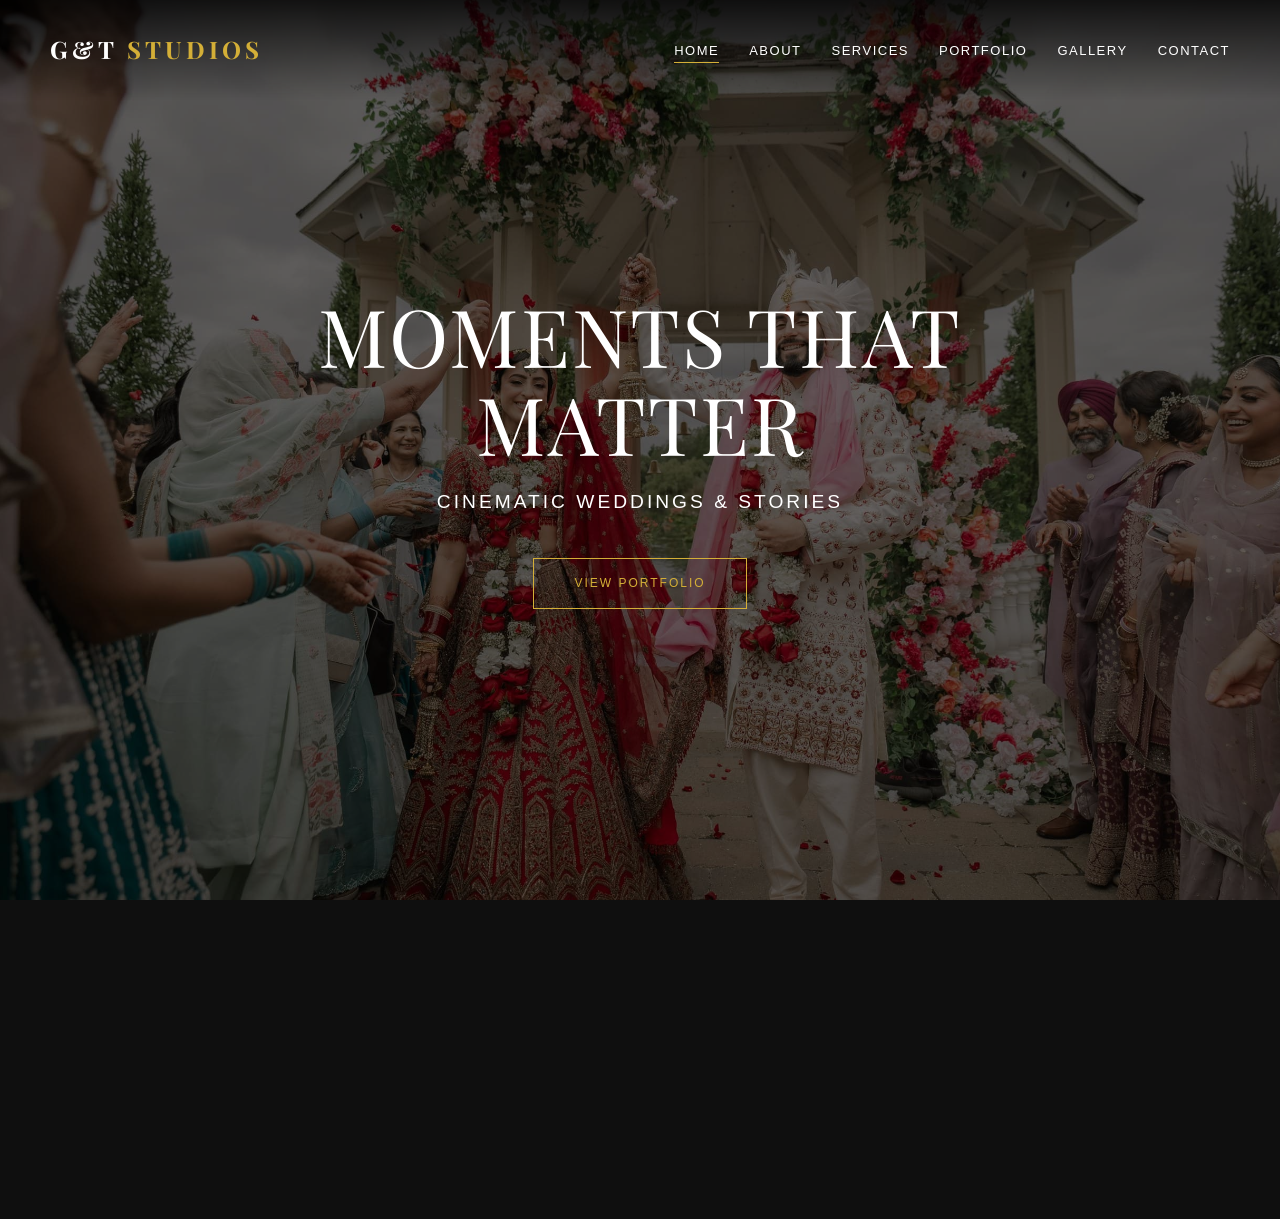
<file: index.html>
<!DOCTYPE html>
<html lang="en">

<head>
    <meta charset="UTF-8">

    <!-- ✅ Google Verification -->
    <meta name="google-site-verification" content="XQjV4xEQ1qE3_ieY7i7ayrAzqEaY6iUbk69xilahhOU" />

    <!-- ✅ SEO -->
    <meta name="description" content="Professional wedding photography by G&T Studios. Capturing timeless memories.">
    <meta name="keywords" content="wedding photography, pre wedding shoot, photography studio, G&T Studios">
    <meta name="author" content="G&T Studios">

    <meta name="viewport" content="width=device-width, initial-scale=1.0">

    <!-- ✅ Favicon (rename file without &) -->
    <link rel="icon" href="images/logoG&T.png">

    <title>Wedding Photography | G&T Studios</title>

    <link rel="stylesheet" href="css/style.css">
</head>

<body>

    <!-- HEADER -->
    <header>
        <div class="logo">
            <a href="index.html">G&T <span>STUDIOS</span></a>
        </div>

        <button class="mobile-menu-btn" id="mobile-menu-btn">☰</button>

        <nav>
            <ul id="nav-ul">
                <li><a href="index.html" class="active">Home</a></li>
                <li><a href="about.html">About</a></li>
                <li><a href="services.html">Services</a></li>
                <li><a href="portfolio.html">Portfolio</a></li>
                <li><a href="gallery.html">Gallery</a></li>
                <li><a href="contact.html">Contact</a></li>
            </ul>
        </nav>
    </header>

    <!-- HERO SLIDER -->
    <div class="snap-container">

        <section class="snap-section">
            <div class="bg-image" style="background-image: url('images/sample1.jpg');"></div>
            <div class="overlay"></div>
            <div class="hero-content">
                <h1>Moments That<br>Matter</h1>
                <p>CINEMATIC WEDDINGS & STORIES</p>
                <a href="portfolio.html" class="btn">View Portfolio</a>
            </div>
        </section>

        <section class="snap-section">
            <div class="bg-image" style="background-image: url('images/sample3.avif');"></div>
            <div class="overlay"></div>
            <div class="hero-content fade-in-section">
                <h1>The Art of<br>Storytelling</h1>
                <p>CAPTURING LOVE & LIFE</p>
                <a href="about.html" class="btn">Discover More</a>
            </div>
        </section>

        <section class="snap-section">
            <div class="bg-image" style="background-image: url('images/sample2.webp');"></div>
            <div class="overlay"></div>
            <div class="hero-content fade-in-section">
                <h1>Timeless<br>Elegance</h1>
                <p>PRE-WEDDING & BRANDED CONTENT</p>
                <a href="services.html" class="btn">Our Services</a>
            </div>
        </section>

    </div>

    <!-- FOOTER -->
    <footer class="footer">
        <div class="footer-container">

            <div class="footer-col">
                <h2>G&T STUDIOS</h2>
                <p>Capturing timeless moments with cinematic storytelling. Weddings, pre-weddings & creative visuals.</p>
            </div>

            <div class="footer-col">
                <h3>Quick Links</h3>
                <a href="index.html">Home</a>
                <a href="about.html">About</a>
                <a href="services.html">Services</a>
                <a href="portfolio.html">Portfolio</a>
            </div>

            <div class="footer-col">
                <h3>Contact</h3>
                <p>📞 +91 9356404645</p>
                <p>📧 vavistudios@gmail.com</p>
                <p>📍 Maharashtra, India</p>
            </div>

        </div>

        <div class="footer-bottom">
            <p>© 2026 G&T Studios | All Rights Reserved</p>
        </div>
    </footer>

    <script src="js/script.js"></script>

</body>
</html>
</file>
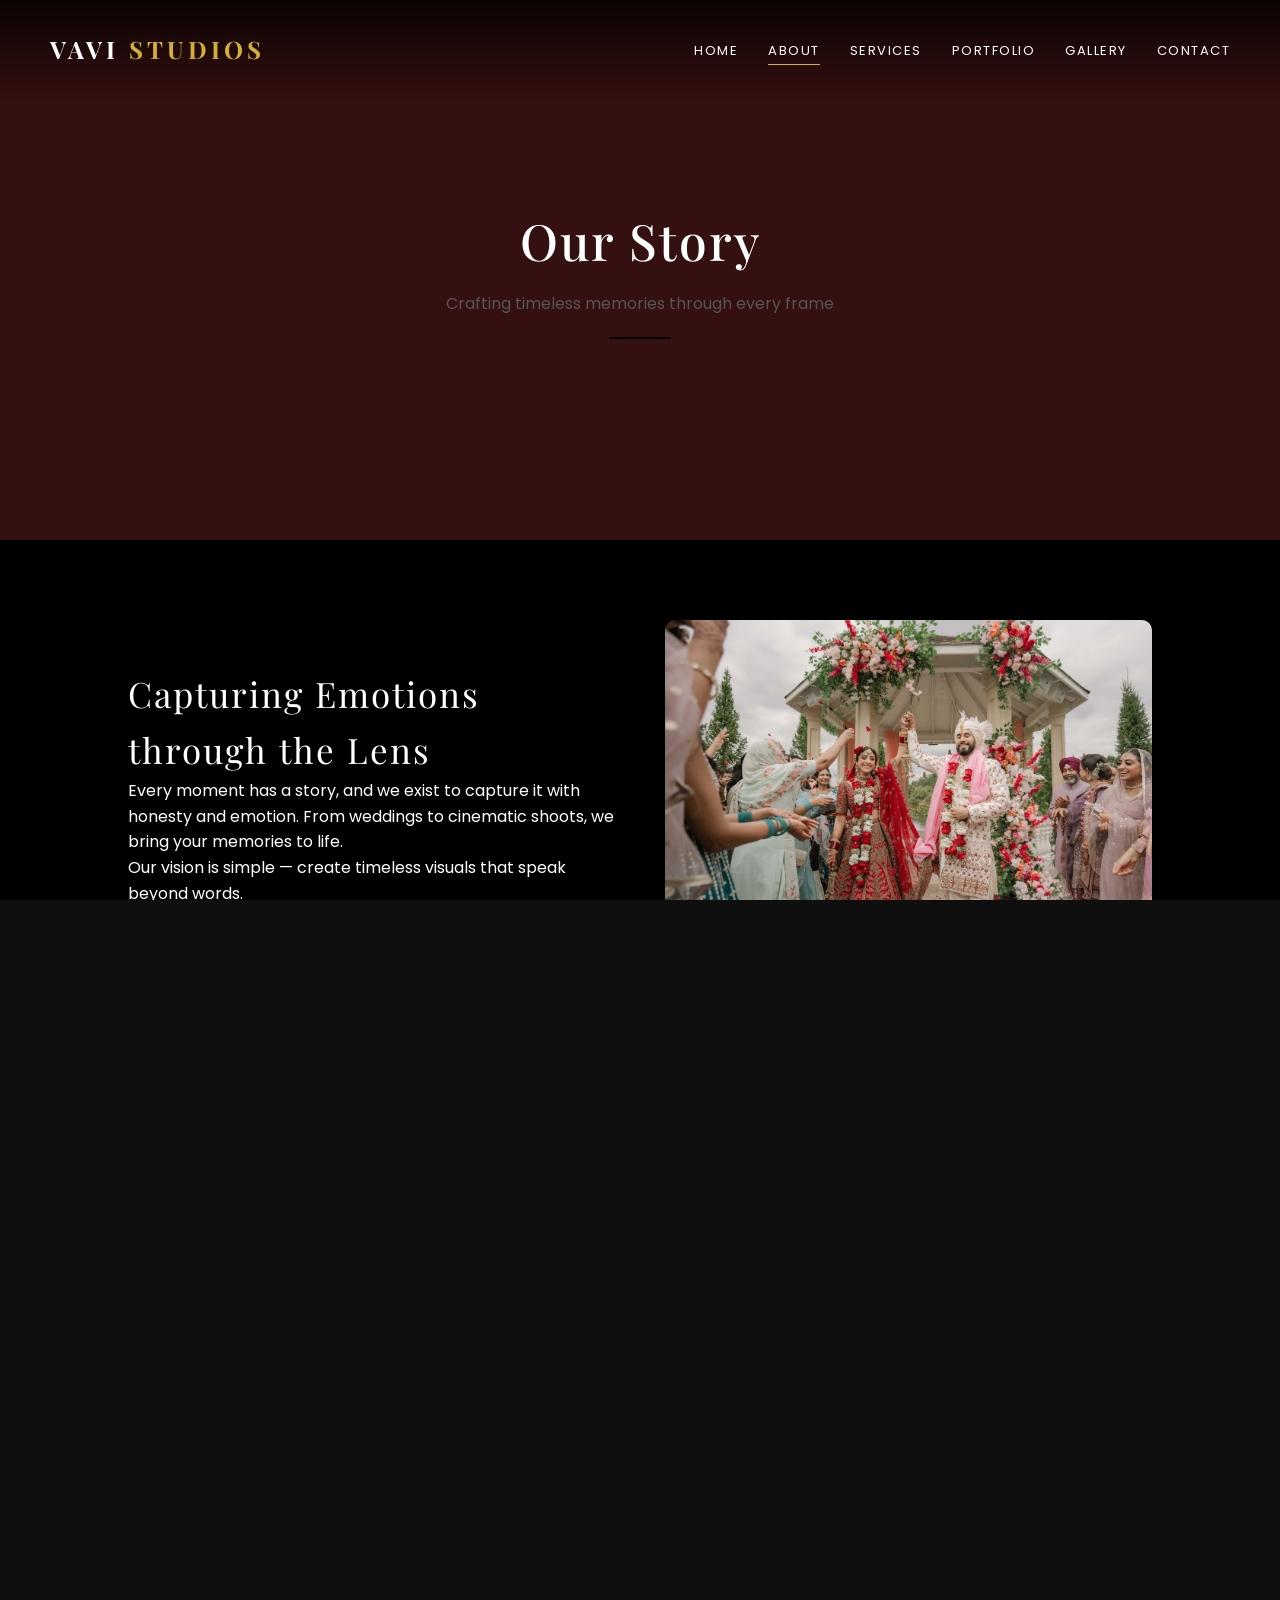
<file: about.html>
<!DOCTYPE html>
<html lang="en">
<head>
    <meta name="description" content="Professional wedding photography by G&T Studios. Capturing timeless memories.">

<meta name="keywords" content="wedding photography, pre wedding shoot, photography studio, G&T Studios">

<meta name="author" content="G&T Studios">
<meta charset="UTF-8">
<meta name="viewport" content="width=device-width, initial-scale=1.0">
<title>About | G&T Studios</title>

<link rel="stylesheet" href="css/style.css">
<link href="https://fonts.googleapis.com/css2?family=Poppins:wght@300;500;700&display=swap" rel="stylesheet">
</head>

<body>

<header>
    <div class="logo">
        <a href="index.html">VAVI <span>STUDIOS</span></a>
    </div>

    <button class="mobile-menu-btn" id="mobile-menu-btn">☰</button>

    <nav>
        <ul id="nav-ul">
            <li><a href="index.html">Home</a></li>
            <li><a href="about.html" class="active">About</a></li>
            <li><a href="services.html">Services</a></li>
            <li><a href="portfolio.html">Portfolio</a></li>
            <li><a href="gallery.html">Gallery</a></li>
            <li><a href="contact.html">Contact</a></li>
        </ul>
    </nav>
</header>

<!-- HERO -->
<section class="about-hero">
    <h1>Our Story</h1>
    <p>Crafting timeless memories through every frame</p>
</section>

<!-- STORY SECTION -->
<section class="about-section">

    <div class="about-text">
        <h2>Capturing Emotions through the Lens</h2>
        <p>Every moment has a story, and we exist to capture it with honesty and emotion. From weddings to cinematic shoots, we bring your memories to life.</p>
        <p>Our vision is simple — create timeless visuals that speak beyond words.</p>
    </div>

    <div class="about-image">
        <img src="images/sample1.jpg">
    </div>

</section>

<!-- QUOTE SECTION -->
<section class="about-quote">
    <h2>"Photography is the art of freezing time, where every frame tells a story."</h2>
</section>

<!-- TEAM / VALUES -->
<section class="about-values">

    <div class="value-card">
        <h3>Emotion</h3>
        <p>We capture real feelings, not just poses.</p>
    </div>

    <div class="value-card">
        <h3>Creativity</h3>
        <p>Every shoot is unique and cinematic.</p>
    </div>

    <div class="value-card">
        <h3>Trust</h3>
        <p>Your memories are safe with us.</p>
    </div>

</section>

<!-- FOOTER -->
<footer>
    <p>© 2026 G&T Studios | All Rights Reserved</p>
</footer>

<script src="js/script.js"></script>

</body>
</html>
</file>
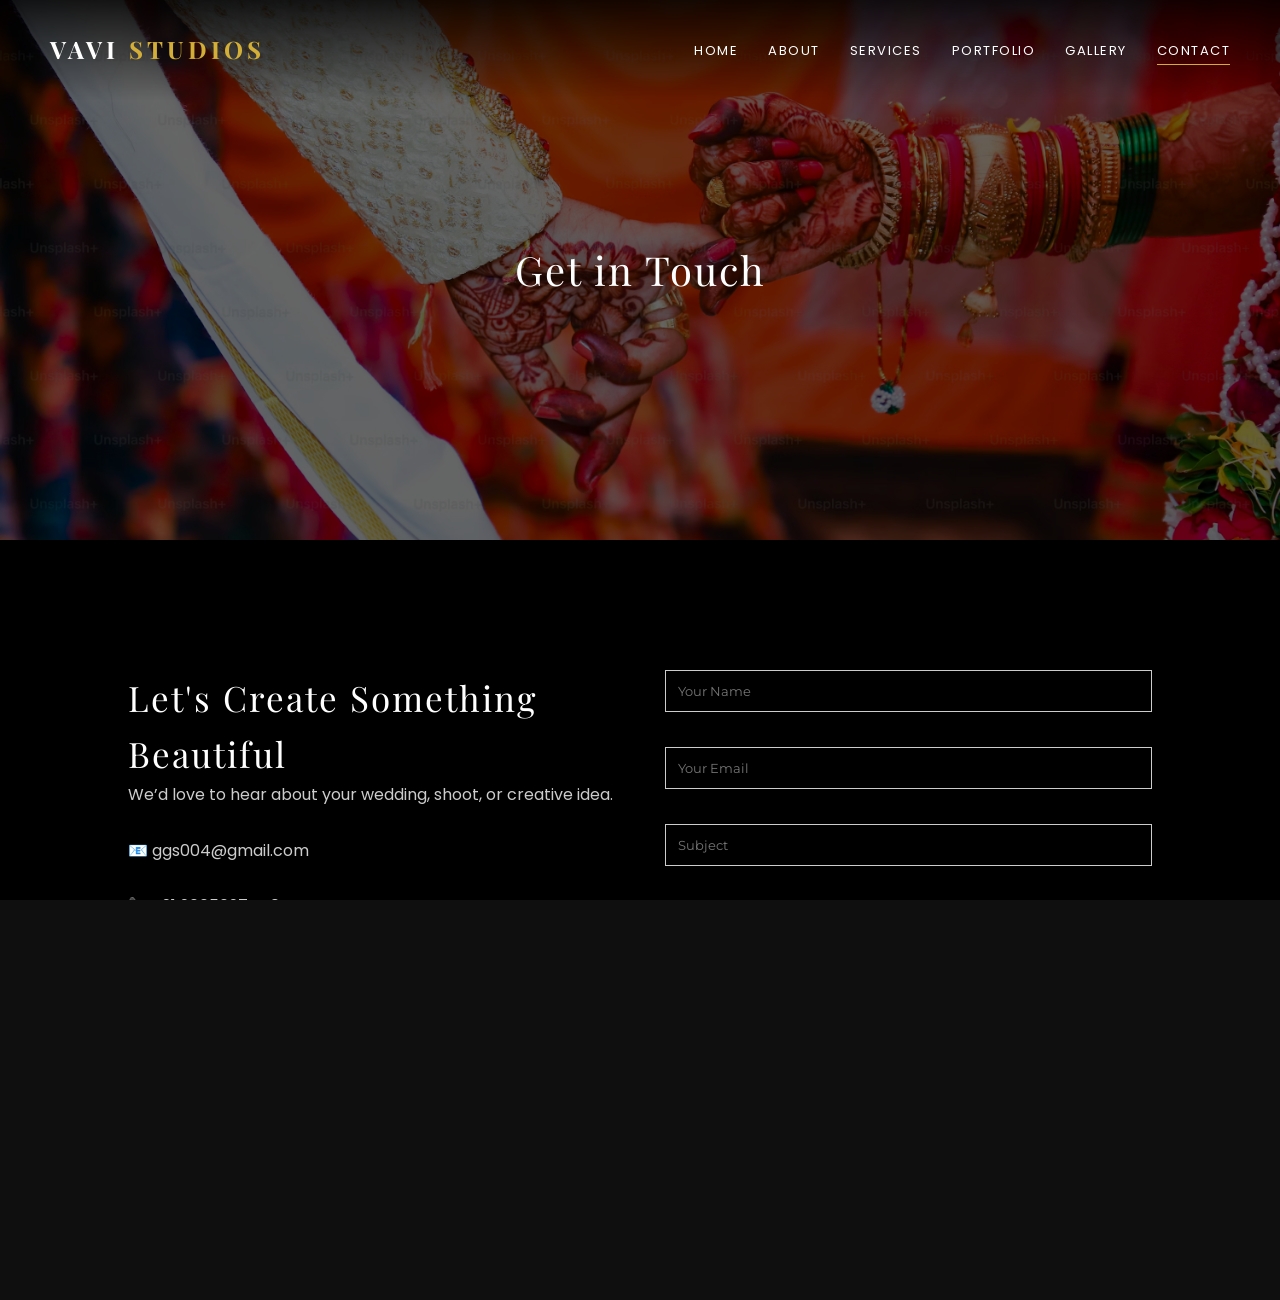
<file: contact.html>
<!DOCTYPE html>
<html lang="en">
<head>
    <meta name="description" content="Professional wedding photography by G&T Studios. Capturing timeless memories.">

<meta name="keywords" content="wedding photography, pre wedding shoot, photography studio, G&T Studios">

<meta name="author" content="G&T Studios">
<meta charset="UTF-8">
<meta name="viewport" content="width=device-width, initial-scale=1.0">
<title>Contact | G&T Studios</title>

<link rel="stylesheet" href="css/style.css">
<link href="https://fonts.googleapis.com/css2?family=Poppins:wght@300;500;700&display=swap" rel="stylesheet">
</head>

<body>

<header>
    <div class="logo">
        <a href="index.html">VAVI <span>STUDIOS</span></a>
    </div>

    <button class="mobile-menu-btn" id="mobile-menu-btn">☰</button>

    <nav>
        <ul id="nav-ul">
            <li><a href="index.html">Home</a></li>
            <li><a href="about.html">About</a></li>
            <li><a href="services.html">Services</a></li>
            <li><a href="portfolio.html">Portfolio</a></li>
            <li><a href="gallery.html">Gallery</a></li>
            <li><a href="contact.html" class="active">Contact</a></li>
        </ul>
    </nav>
</header>

<!-- HERO -->
<div class="page-header" id="contact-header">
    <div class="overlay"></div>
    <h1>Get in Touch</h1>
</div>

<!-- CONTACT SECTION -->
<section class="contact-section">

    <!-- LEFT INFO -->
    <div class="contact-info">
        <h2>Let's Create Something Beautiful</h2>
        <p>We’d love to hear about your wedding, shoot, or creative idea.</p>

        <div class="contact-details">
            <p>📧 ggs004@gmail.com</p>
            <p>📞 +91 9665697440</p>
            <p>📍 Maharashtra, India</p>
        </div>

        <!-- WhatsApp Button -->
        <a href="https://wa.me/9665697440" target="_blank" class="whatsapp-btn">
            Chat on WhatsApp
        </a>
    </div>

    <!-- RIGHT FORM -->
    <div class="contact-form">
        <form onsubmit="event.preventDefault(); alert('Message sent successfully!');">

            <input type="text" placeholder="Your Name" required>
            <input type="email" placeholder="Your Email" required>
            <input type="text" placeholder="Subject" required>

            <textarea rows="6" placeholder="Tell us about your event..." required></textarea>

            <button type="submit">Send Message</button>

        </form>
    </div>

</section>

<!-- FOOTER -->
<footer>
    <p>© 2026 G&T Studios | All Rights Reserved</p>
</footer>

<script src="js/script.js"></script>

</body>
</html>
</file>
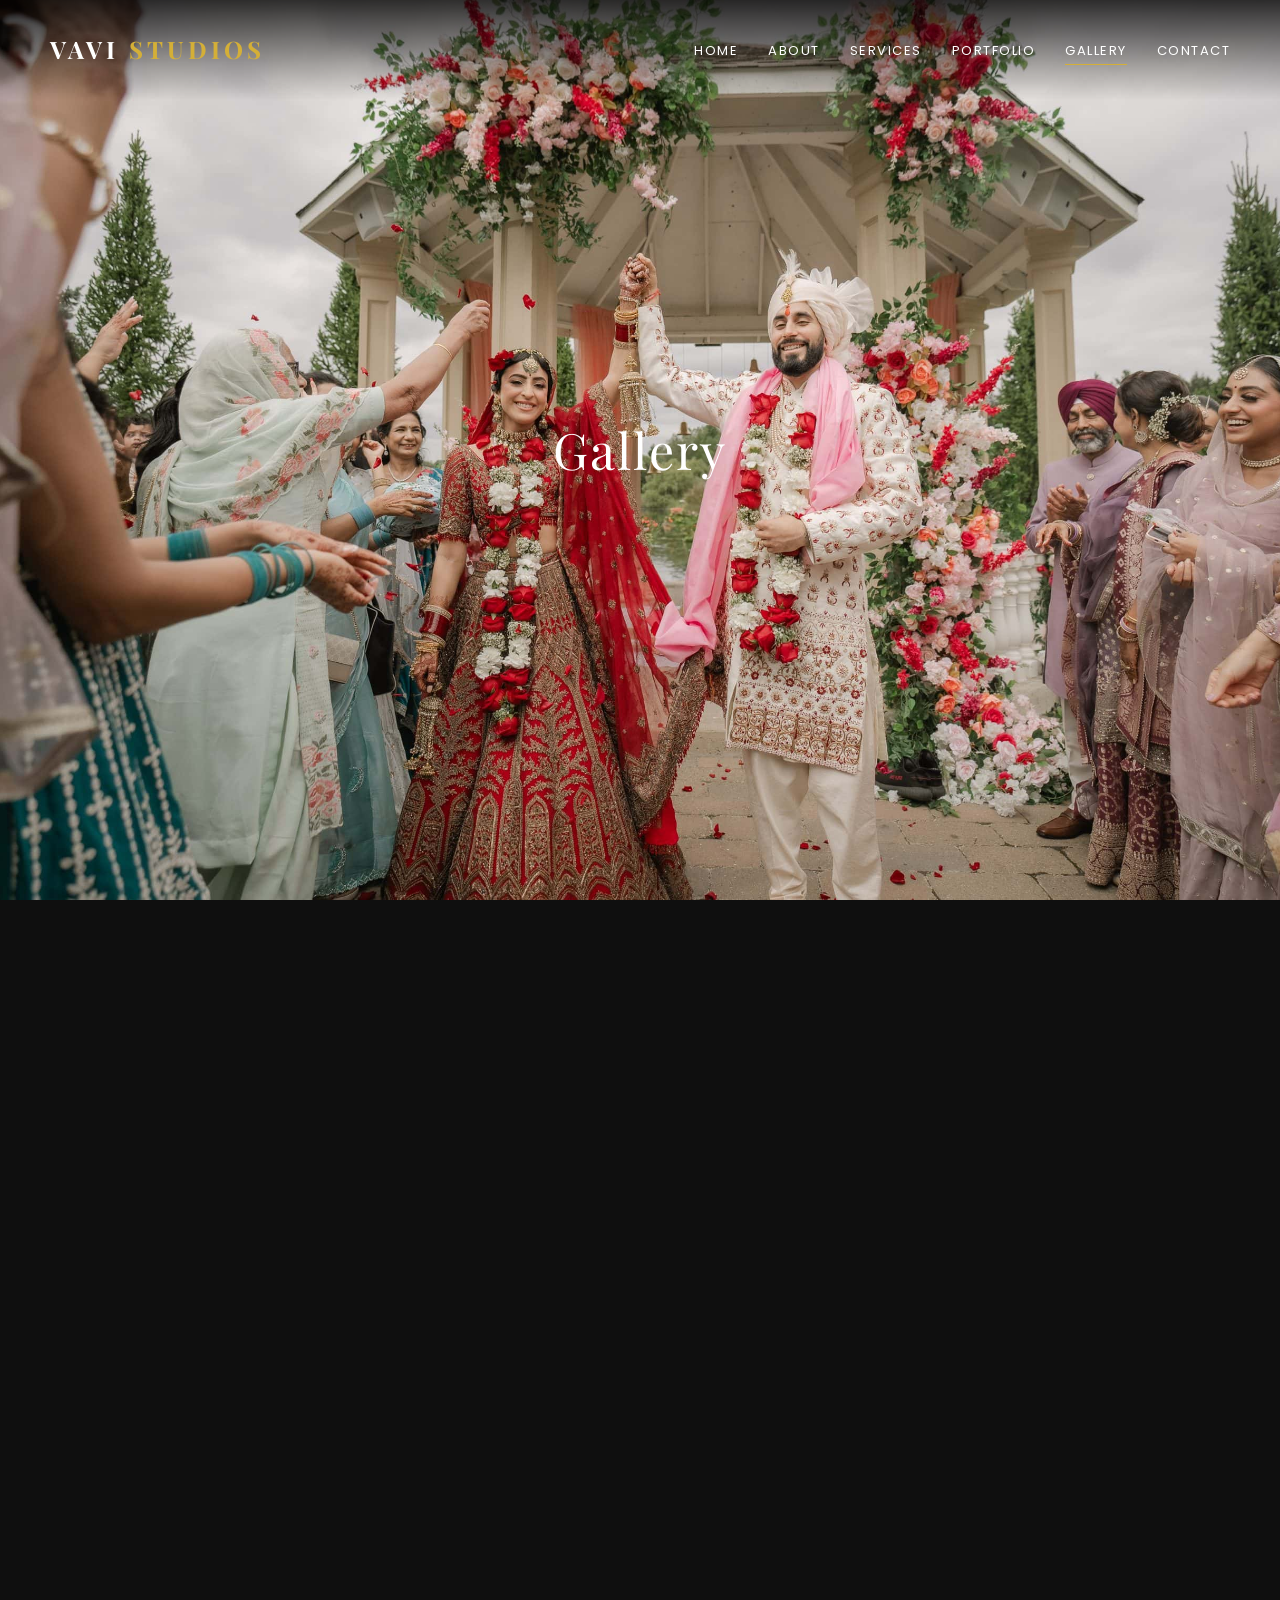
<file: gallery.html>
<!DOCTYPE html>
<html lang="en">

<head>
    <meta name="description" content="Professional wedding photography by G&T Studios. Capturing timeless memories.">

<meta name="keywords" content="wedding photography, pre wedding shoot, photography studio, G&T Studios">

<meta name="author" content="G&T Studios">
    <meta charset="UTF-8">
    <meta name="viewport" content="width=device-width, initial-scale=1.0">
    <title>Gallery | G&T Studios</title>

    <link rel="stylesheet" href="css/style.css">

    <!-- Google Font -->
    <link href="https://fonts.googleapis.com/css2?family=Poppins:wght@300;500;700&display=swap" rel="stylesheet">
</head>

<body>

    <!-- HEADER -->
    <header>
        <div class="logo">
            <a href="index.html">VAVI <span>STUDIOS</span></a>
        </div>

        <nav>
            <ul>
                <li><a href="index.html">Home</a></li>
                <li><a href="about.html">About</a></li>
                <li><a href="services.html">Services</a></li>
                <li><a href="portfolio.html">Portfolio</a></li>
                <li><a href="gallery.html" class="active">Gallery</a></li>
                <li><a href="contact.html">Contact</a></li>
            </ul>
        </nav>
    </header>


    <!-- SLIDER HEADER -->
 <div class="page-header" id="gallery-header">

    <div class="header-slider">
        <div class="header-slide active" style="background-image: url('images/sample1.jpg');"></div>
        <div class="header-slide" style="background-image: url('images/sample2.webp');"></div>
        <div class="header-slide" style="background-image: url('images/sample3.avif');"></div>
        <div class="header-slide" style="background-image: url('images/sample4.jpeg');"></div>
    </div>

    <div class="overlay"></div>
    <h1>Gallery</h1>

</div>

    <!-- GALLERY -->
    <main>
        <div class="matrix-grid">

            <div class="matrix-item"><img src="images/sample1.jpg" onclick="openLightbox(0)"></div>
            <div class="matrix-item"><img src="images/sample2.webp" onclick="openLightbox(1)"></div>
            <div class="matrix-item"><img src="images/sample3.avif" onclick="openLightbox(2)"></div>
            <div class="matrix-item"><img src="images/sample4.jpeg" onclick="openLightbox(3)"></div>
            <div class="matrix-item"><img src="images/sample5.jpg" onclick="openLightbox(4)"></div>
            <div class="matrix-item"><img src="images/sample6.jpeg" onclick="openLightbox(5)"></div>
            <div class="matrix-item"><img src="images/sample7.jpg" onclick="openLightbox(6)"></div>
            <div class="matrix-item"><img src="images/sample8.jpeg" onclick="openLightbox(7)"></div>
            <div class="matrix-item"><img src="images/sample9.avif" onclick="openLightbox(8)"></div>
            <div class="matrix-item"><img src="images/sample10.avif" onclick="openLightbox(9)"></div>
            <div class="matrix-item"><img src="images/sample8.webp" onclick="openLightbox(10)"></div>
            <div class="matrix-item"><img src="images/sample1.jpg" onclick="openLightbox(11)"></div>
             <div class="matrix-item"><img src="images/sample1.jpg" onclick="openLightbox(11)"></div>
              <div class="matrix-item"><img src="images/sample1.jpg" onclick="openLightbox(11)"></div>
               <div class="matrix-item"><img src="images/sample1.jpg" onclick="openLightbox(11)"></div>

        </div>
    </main>

    <!-- LIGHTBOX -->
    <div id="lightbox" class="lightbox">
        <span class="close" onclick="closeLightbox()">×</span>
        <div id="lightbox-img"></div>
    </div>

    <!-- FOOTER -->
    <footer>
        <p>© 2026 G&T Studios | All Rights Reserved</p>
    </footer>

    <!-- SCRIPT -->
    <script src="js/script.js"></script>

</body>

</html>
</file>
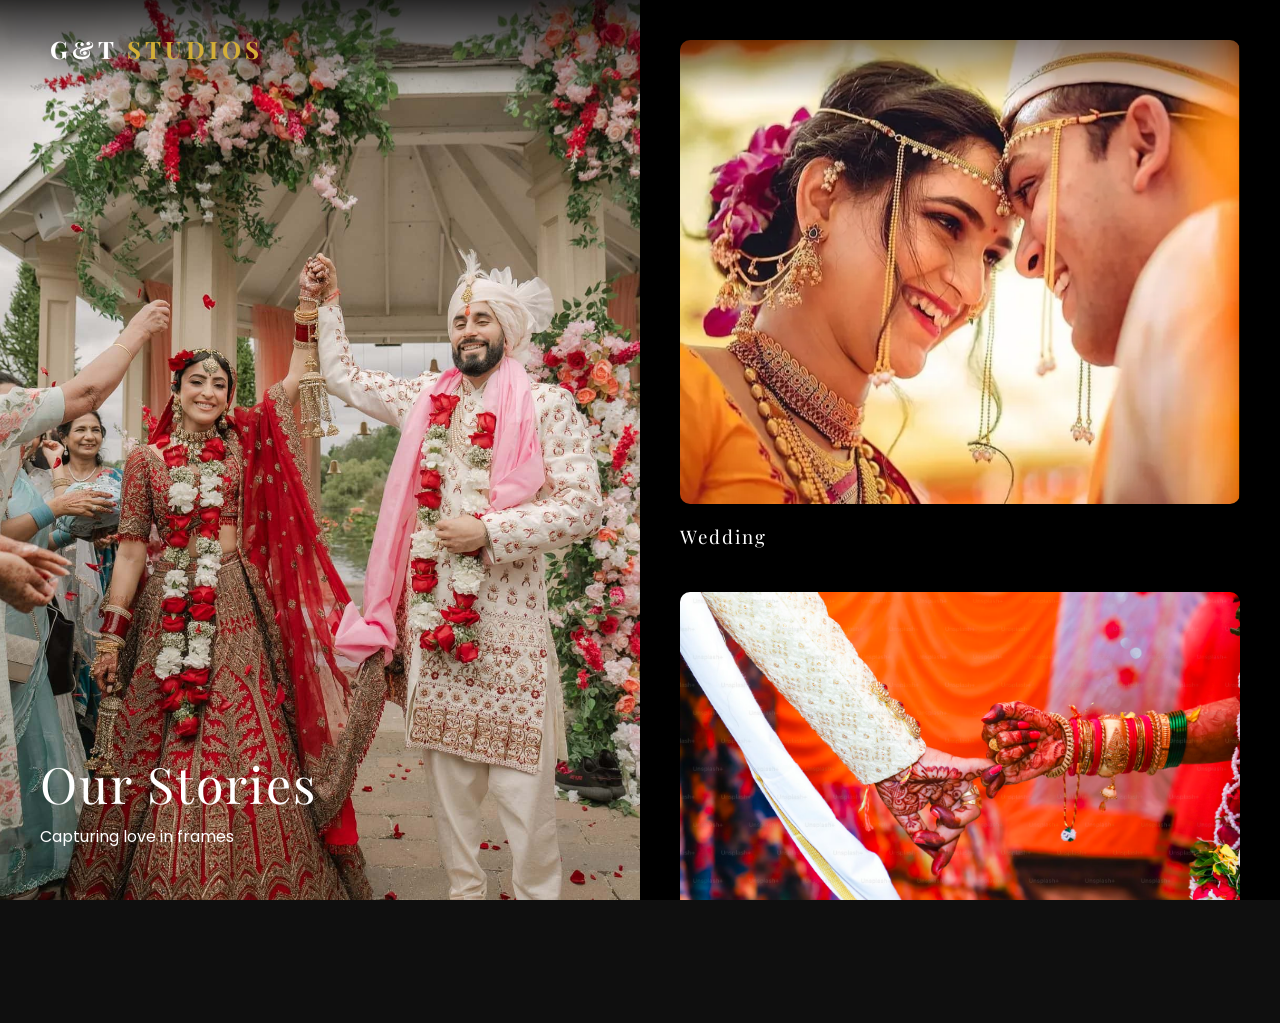
<file: portfolio.html>
<!DOCTYPE html>
<html lang="en">
<head>
    <meta name="description" content="Professional wedding photography by G&T Studios. Capturing timeless memories.">
    <meta name="keywords" content="wedding photography, pre wedding shoot, photography studio, G&T Studios">

<meta name="author" content="G&T Studios">
<meta charset="UTF-8">
<meta name="viewport" content="width=device-width, initial-scale=1.0">
<title>Portfolio | VAVI Studios</title>

<link rel="stylesheet" href="css/style.css">
<link href="https://fonts.googleapis.com/css2?family=Poppins:wght@300;500;700&display=swap" rel="stylesheet">
</head>

<body>

<header>
    <div class="logo">
        <a href="index.html">G&T <span>STUDIOS</span></a>
    </div>
</header>

<!-- MAIN SECTION -->
<section class="portfolio-split">

    <!-- LEFT SIDE (FIXED IMAGE) -->
    <div class="left-side">
        <img src="images/sample1.jpg">
        <div class="left-text">
            <h1>Our Stories</h1>
            <p>Capturing love in frames</p>
        </div>
    </div>

    <!-- RIGHT SIDE (SCROLL CARDS) -->
    <div class="right-side">

        <div class="card">
            <img src="images/sample2.webp">
            <h3>Wedding</h3>
        </div>

        <div class="card">
            <img src="images/sample3.avif">
            <h3>Pre-Wedding</h3>
        </div>

        <div class="card">
            <img src="images/sample4.jpeg">
            <h3>Candid</h3>
        </div>

        <div class="card">
            <img src="images/sample5.jpg">
            <h3>Haldi</h3>
        </div>

        <div class="card">
            <img src="images/sample6.jpeg">
            <h3>Reception</h3>
        </div>

    </div>

</section>

<footer>
    <p>© 2026 G&T Studios</p>
</footer>

</body>
</html>
</file>
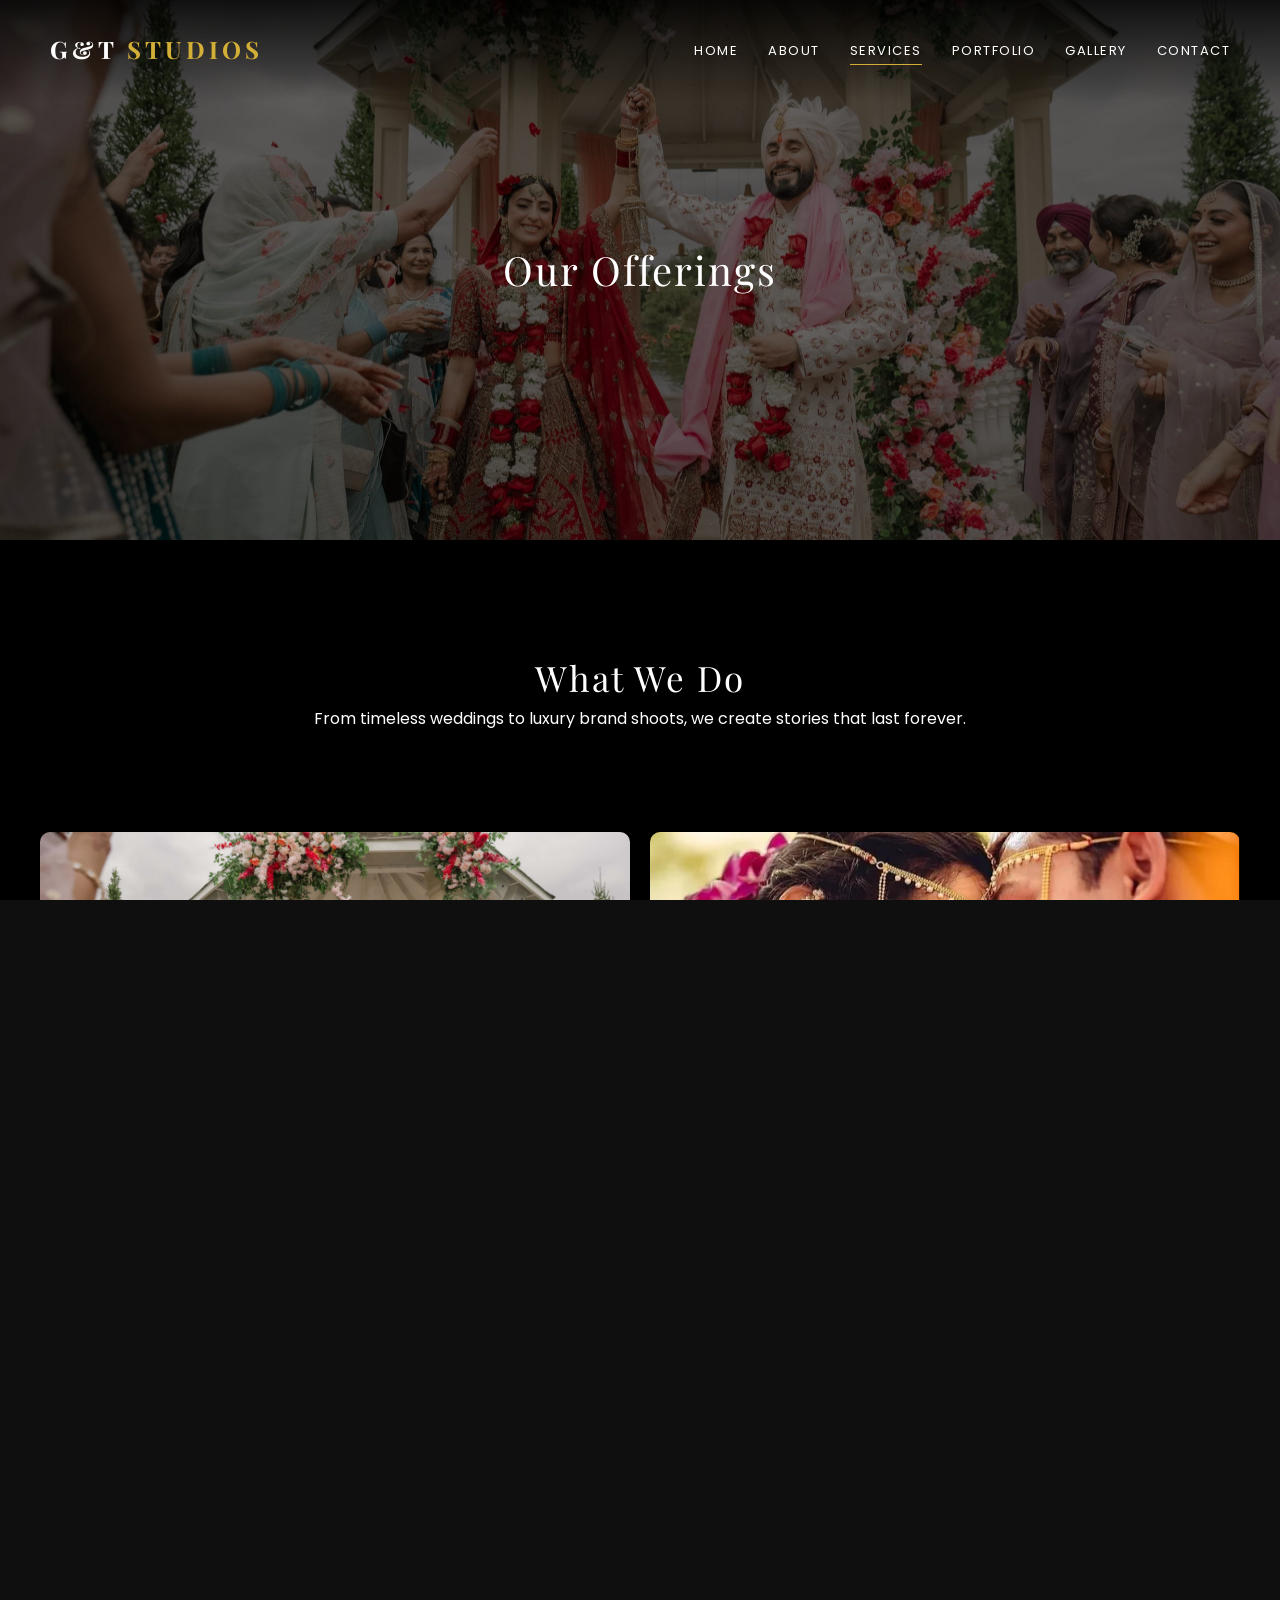
<file: services.html>
<!DOCTYPE html>
<html lang="en">
<head>
    <meta name="description" content="Professional wedding photography by G&T Studios. Capturing timeless memories.">
    <meta name="keywords" content="wedding photography, pre wedding shoot, photography studio, G&T Studios">

<meta name="author" content="G&T Studios">
<meta charset="UTF-8">
<meta name="viewport" content="width=device-width, initial-scale=1.0">
<title>Services | G&T Studios</title>

<link rel="stylesheet" href="css/style.css">
<link href="https://fonts.googleapis.com/css2?family=Poppins:wght@300;500;700&display=swap" rel="stylesheet">
</head>

<body>

<header>
    <div class="logo">
        <a href="index.html">G&T <span>STUDIOS</span></a>
    </div>

    <button class="mobile-menu-btn" id="mobile-menu-btn">☰</button>

    <nav>
        <ul id="nav-ul">
            <li><a href="index.html">Home</a></li>
            <li><a href="about.html">About</a></li>
            <li><a href="services.html" class="active">Services</a></li>
            <li><a href="portfolio.html">Portfolio</a></li>
            <li><a href="gallery.html">Gallery</a></li>
            <li><a href="contact.html">Contact</a></li>
        </ul>
    </nav>
</header>

<!-- HERO -->
<div class="page-header" id="services-header">
    <div class="overlay"></div>
    <h1>Our Offerings</h1>
</div>

<!-- INTRO -->
<section class="services-intro">
    <h2>What We Do</h2>
    <p>From timeless weddings to luxury brand shoots, we create stories that last forever.</p>
</section>

<!-- SERVICES CARDS -->
<section class="services-grid">

    <div class="service-card" onclick="location.href='portfolio.html'">
        <img src="images/sample1.jpg">
        <div class="service-overlay">
            <h3>Weddings</h3>
            <p>Complete wedding storytelling</p>
        </div>
    </div>

    <div class="service-card" onclick="location.href='portfolio.html'">
        <img src="images/sample2.webp">
        <div class="service-overlay">
            <h3>Pre-Wedding</h3>
            <p>Cinematic love stories</p>
        </div>
    </div>

    <div class="service-card" onclick="location.href='portfolio.html'">
        <img src="images/sample3.avif">
        <div class="service-overlay">
            <h3>Portraits</h3>
            <p>Creative and elegant shots</p>
        </div>
    </div>

    <div class="service-card" onclick="location.href='portfolio.html'">
        <img src="images/sample4.jpeg">
        <div class="service-overlay">
            <h3>Brand Content</h3>
            <p>Luxury brand visuals</p>
        </div>
    </div>

</section>

<!-- FOOTER -->
<footer>
    <p>© 2026 G&T Studios | All Rights Reserved</p>
</footer>

<script src="js/script.js"></script>

</body>
</html>
</file>
<file: css/style.css>
/* Google Fonts */
@import url('https://fonts.googleapis.com/css2?family=Montserrat:wght@300;400;600&family=Playfair+Display:ital,wght@0,400;0,700;1,400&display=swap');
body {
    cursor: url('../images/camera-cursor.png'),pointer;
}

/* CSS Variables */
:root {
    --bg-color: #0f0f0f;
    --text-color: #ffffff;
    --accent-color: #d4af37; /* Gold */
    --accent-hover: #e0ca70;
    --secondary-bg: #1a1a1a;
    --font-heading: 'Playfair Display', serif;
    --font-body: 'Montserrat', sans-serif;
    --transition: all 0.3s ease;
}

/* Base Styles */
* {
    margin: 0;
    padding: 0;
    box-sizing: border-box;
}

html, body {
    width: 100%;
    height: 100%;
    background-color: var(--bg-color);
    color: var(--text-color);
    font-family: var(--font-body);
    overflow-x: hidden;
    scroll-behavior: smooth;
    line-height: 1.6;
    cursor: url('../images/camera-cursor.png'), auto;
    
}

h1, h2, h3, h4, h5, h6 {
    font-family: var(--font-heading);
    font-weight: 400;
    letter-spacing: 2px;
}

a {
    color: var(--text-color);
    text-decoration: none;
    transition: var(--transition);
}

a:hover {
    color: var(--accent-color);
}

/* Header & Navigation */
header {
    position: fixed;
    top: 0;
    left: 0;
    width: 100%;
    padding: 30px 50px;
    display: flex;
    justify-content: space-between;
    align-items: center;
    z-index: 1000;
    background: linear-gradient(to bottom, rgba(0,0,0,0.8), transparent);
    transition: padding 0.4s ease, background 0.4s ease;
}

header.scrolled {
    background: rgba(15, 15, 15, 0.95);
    padding: 20px 50px;
    box-shadow: 0 4px 10px rgba(0,0,0,0.5);
}

.logo {
    font-size: 24px;
}

.logo a {
    font-family: var(--font-heading);
    font-weight: 700;
    letter-spacing: 4px;
    text-transform: uppercase;
    color: var(--text-color);
}

.logo span {
    color: var(--accent-color);
}

nav ul {
    list-style: none;
    display: flex;
    gap: 30px;
}

nav ul li a {
    font-size: 13px;
    text-transform: uppercase;
    letter-spacing: 1.5px;
    position: relative;
    padding-bottom: 5px;
}

nav ul li a::after {
    content: '';
    position: absolute;
    bottom: 0;
    left: 0;
    width: 0%;
    height: 1px;
    background-color: var(--accent-color);
    transition: var(--transition);
}

nav ul li a:hover::after, nav ul li a.active::after {
    width: 100%;
}

.mobile-menu-btn {
    display: none;
    background: none;
    border: none;
    color: white;
    font-size: 24px;
    cursor: pointer;
}

/* Scroll Snap Layout for Home */
.snap-container {
    height: 100vh;
    overflow-y: scroll;
    scroll-snap-type: y mandatory;
    scrollbar-width: none;
}
.snap-container::-webkit-scrollbar {
    display: none;
}

.snap-section {
    height: 100vh;
    width: 100vw;
    scroll-snap-align: start;
    position: relative;
    z-index: 1;
    display: flex;
    align-items: center;
    justify-content: center;
}

/* Section Backgrounds */
.bg-image {
    position: absolute;
    top: 0;
    left: 0;
    width: 100%;
    height: 100%;
    background-size: cover;
    background-position: center;
    background-attachment: fixed;
    z-index: -2;
}

.overlay {
    position: absolute;
    top: 0;
    left: 0;
    width: 100%;
    height: 100%;
    background: rgba(0, 0, 0, 0.5);
    z-index: -1;
}

/* Hero Content */
.hero-content {
    text-align: center;
    z-index: 10;
    padding: 0 20px;
    animation: fadeIn 2s ease forwards;
}

.hero-content h1 {
    font-size: 5rem;
    margin-bottom: 20px;
    text-transform: uppercase;
    line-height: 1.1;
}

.hero-content p {
    font-size: 1.2rem;
    letter-spacing: 3px;
    margin-bottom: 40px;
    font-weight: 300;
}

.btn {
    display: inline-block;
    padding: 15px 40px;
    border: 1px solid var(--accent-color);
    color: var(--accent-color);
    text-transform: uppercase;
    letter-spacing: 2px;
    font-size: 12px;
    background: transparent;
    cursor: pointer;
    transition: var(--transition);
}

.btn:hover {
    background: var(--accent-color);
    color: var(--bg-color);
}

/* Standard Page Layouts */
.page-header {
    height: 50vh;
    display: flex;
    align-items: center;
    justify-content: center;
    background-size: cover;
    background-position: center;
    position: relative;
    z-index: 1;
    text-align: center;
    margin-bottom: 50px;
}

.page-header .overlay {
    background: rgba(0, 0, 0, 0.6);
}

.page-header h1 {
    position: relative;
    font-size: 4rem;
    z-index: 1;
}

.container {
    max-width: 1200px;
    margin: 0 auto;
    padding: 50px 20px;
}

/* Split Content */
.split-content {
    display: flex;
    align-items: center;
    gap: 60px;
}

.split-text {
    flex: 1;
}

.split-text h2 {
    font-size: 3rem;
    margin-bottom: 20px;
    color: var(--accent-color);
}

.split-text p {
    margin-bottom: 20px;
    line-height: 1.8;
    color: #ccc;
}

.split-image {
    flex: 1;
}

.split-image img {
    width: 100%;
    height: auto;
    filter: grayscale(30%);
    transition: var(--transition);
}

.split-image:hover img {
    filter: grayscale(0%);
}

/* Grid Layouts */
.masonry-grid {
    display: grid;
    grid-template-columns: repeat(auto-fill, minmax(350px, 1fr));
    gap: 30px;
}

.grid-item {
    position: relative;
    overflow: hidden;
    aspect-ratio: 4/5;
    cursor: pointer;
}

.grid-item img {
    width: 100%;
    height: 100%;
    object-fit: cover;
    transition: transform 0.6s ease;
}

.grid-item-overlay {
    position: absolute;
    top: 0; left: 0; right: 0; bottom: 0;
    background: rgba(0,0,0,0.2);
    display: flex;
    align-items: center;
    justify-content: center;
    opacity: 0;
    transition: var(--transition);
}

.grid-item:hover img {
    transform: scale(1.05);
}

.grid-item:hover .grid-item-overlay {
    opacity: 1;
    background: rgba(0,0,0,0.6);
}

.grid-item-overlay h3 {
    color: var(--accent-color);
    font-size: 1.5rem;
    transform: translateY(20px);
    transition: var(--transition);
    letter-spacing: 2px;
}

.grid-item:hover .grid-item-overlay h3 {
    transform: translateY(0);
}

/* Footer */
footer {
    padding: 50px 20px;
    text-align: center;
    background: var(--secondary-bg);
    border-top: 1px solid #333;
}

footer p {
    color: #888;
    font-size: 14px;
}

/* Matrix Gallery Grid */
.matrix-grid {
    display: grid;
    grid-template-columns: repeat(auto-fill, minmax(280px, 1fr));
    gap: 15px;
}

.matrix-item {
    position: relative;
    overflow: hidden;
    aspect-ratio: 1 / 1;
    cursor: pointer;
}

.matrix-item img {
    width: 100%;
    height: 100%;
    object-fit: cover;
    transition: transform 0.4s ease;
}

.matrix-item:hover img {
    transform: scale(1.08);
}

/* Animations */
@keyframes fadeIn {
    0% { opacity: 0; transform: translateY(30px); }
    100% { opacity: 1; transform: translateY(0); }
}

.fade-in-section {
    opacity: 0;
    transform: translateY(30px);
    transition: opacity 1s ease-out, transform 1s ease-out;
}

.fade-in-section.is-visible {
    opacity: 1;
    transform: none;
}

/* Contact Styles */
.contact-grid {
    display: grid;
    grid-template-columns: 1fr 1fr;
    gap: 50px;
}

.contact-info h3 {
    color: var(--accent-color);
    margin-bottom: 10px;
}

.contact-info p {
    color: #ccc;
    margin-bottom: 30px;
}

form {
    display: flex;
    flex-direction: column;
    gap: 20px;
}

input, textarea {
    width: 100%;
    padding: 15px;
    background: transparent;
    border: none;
    border-bottom: 1px solid #444;
    color: var(--text-color);
    font-family: var(--font-body);
    transition: border-color 0.3s;
}

input:focus, textarea:focus {
    outline: none;
    border-bottom-color: var(--accent-color);
}

/* Responsive */
@media (max-width: 768px) {
    header {
        padding: 20px;
    }
    .mobile-menu-btn {
        display: block;
    }
    nav ul {
        display: none;
        flex-direction: column;
        position: absolute;
        top: 100%;
        left: 0;
        width: 100%;
        background: #0f0f0f;
        padding: 20px 0;
        text-align: center;
    }
    nav ul.show {
        display: flex;
    }
    .hero-content h1 {
        font-size: 3rem;
    }
    .split-content {
        flex-direction: column;
    }
    .contact-grid {
        grid-template-columns: 1fr;
    }
    .page-header h1 {
        font-size: 2.5rem;
    }
}
/* HERO */
.portfolio-hero {
    height: 100vh;
    background: url('../images/sample1.jpg') center/cover no-repeat;
    display: flex;
    flex-direction: column;
    justify-content: center;
    align-items: center;
    color: white;
    text-align: center;
}

.portfolio-hero h1 {
    font-size: 60px;
}

.portfolio-hero p {
    font-size: 18px;
    opacity: 0.8;
}

/* FEATURED */
.featured {
    display: flex;
    padding: 80px 10%;
    align-items: center;
    gap: 50px;
}

.featured-text {
    flex: 1;
}

.featured-image {
    flex: 1;
}

.featured-image img {
    width: 100%;
    border-radius: 10px;
}

/* GRID */
.portfolio-grid {
    display: grid;
    grid-template-columns: repeat(2, 1fr);
    gap: 20px;
    padding: 50px 10%;
}

.grid-card img {
    width: 100%;
    border-radius: 10px;
    transition: 0.3s;
}

.grid-card img:hover {
    transform: scale(1.05);
}

/* MOBILE */
@media(max-width:768px){
    .featured {
        flex-direction: column;
    }

    .portfolio-grid {
        grid-template-columns: 1fr;
    }
}
/* STORY SECTIONS */
.story {
    height: 100vh;
    background-size: cover;
    background-position: center;
    position: relative;
    display: flex;
    justify-content: center;
    align-items: center;
}

/* DARK OVERLAY */
.story::before {
    content: "";
    position: absolute;
    width: 100%;
    height: 100%;
    background: rgba(0,0,0,0.5);
}

/* TEXT */
.story-content {
    position: relative;
    color: white;
    text-align: center;
}

.story-content h1 {
    font-size: 50px;
}

.story-content p {
    font-size: 18px;
    opacity: 0.8;
}

/* SCROLL SNAP (🔥 smooth section scroll) */
html {
    scroll-snap-type: y mandatory;
}

.story {
    scroll-snap-align: start;
}
body {
    margin: 0;
    font-family: 'Poppins', sans-serif;
    background: black;
    color: white;
}

/* SPLIT LAYOUT */
.portfolio-split {
    display: flex;
    height: 100vh;
}

/* LEFT SIDE */
.left-side {
    width: 50%;
    position: sticky;
    top: 0;
    height: 100vh;
    overflow: hidden;
}

.left-side img {
    width: 100%;
    height: 100%;
    object-fit: cover;
}

.left-text {
    position: absolute;
    bottom: 50px;
    left: 40px;
}

.left-text h1 {
    font-size: 50px;
}

/* RIGHT SIDE */
.right-side {
    width: 50%;
    height: 100vh;
    overflow-y: scroll;
    padding: 40px;
}

/* CARDS */
.card {
    margin-bottom: 40px;
}

.card img {
    width: 100%;
    border-radius: 10px;
    transition: 0.3s;
}

.card img:hover {
    transform: scale(1.05);
}

.card h3 {
    margin-top: 10px;
}

/* MOBILE */
@media(max-width:768px){
    .portfolio-split {
        flex-direction: column;
    }

    .left-side, .right-side {
        width: 100%;
        height: auto;
    }
}
body {
    margin: 0;
    font-family: 'Poppins', sans-serif;
}

/* MAIN SECTION */
.wedding-hero {
    display: flex;
    height: 100vh;
}

/* LEFT PANEL */
.left-panel {
    width: 35%;
    background: #cfd8dc; /* soft blue-gray */
    padding: 40px;
    position: relative;
}

.left-panel h2 {
    font-weight: 300;
}

.date {
    position: absolute;
    bottom: 50px;
}

.date h1 {
    font-size: 50px;
    margin: 0;
}

/* RIGHT PANEL */
.right-panel {
    width: 65%;
    position: relative;
    background: #f5f5f5;
    overflow: hidden;
}

/* CIRCLE IMAGES */
.circle-img {
    position: absolute;
    border-radius: 50%;
    overflow: hidden;
}

.circle-img img {
    width: 100%;
    height: 100%;
    object-fit: cover;
}

.circle-img.big {
    width: 300px;
    height: 300px;
    top: 20%;
    left: 20%;
}

.circle-img.small {
    width: 200px;
    height: 200px;
    top: 50%;
    left: 40%;
}

/* TEXT CONTENT */
.content {
    position: absolute;
    right: 10%;
    top: 30%;
}

.content h1 {
    font-size: 50px;
}

.content span {
    color: #607d8b;
}

.content p {
    max-width: 300px;
}

.content button {
    margin-top: 20px;
    padding: 10px 20px;
    border: none;
    background: #607d8b;
    color: white;
    cursor: pointer;
}

/* MOBILE */
@media(max-width:768px){
    .wedding-hero {
        flex-direction: column;
    }

    .left-panel, .right-panel {
        width: 100%;
        height: auto;
    }
}
/* HEADER */
#services-header {
    height: 60vh;
    background: url('../images/sample1.jpg') center/cover no-repeat;
    display: flex;
    justify-content: center;
    align-items: center;
    position: relative;
}

/* INTRO */
.services-intro {
    text-align: center;
    padding: 60px 20px;
}

.services-intro h2 {
    font-size: 35px;
}

/* GRID */
.services-grid {
    display: grid;
    grid-template-columns: repeat(2, 1fr);
    gap: 20px;
    padding: 40px;
}

/* CARD */
.service-card {
    position: relative;
    overflow: hidden;
    border-radius: 10px;
    cursor: pointer;
}

.service-card img {
    width: 100%;
    height: 350px;
    object-fit: cover;
    transition: 0.5s;
}

/* HOVER EFFECT */
.service-card:hover img {
    transform: scale(1.1);
    filter: brightness(70%);
}

/* OVERLAY */
.service-overlay {
    position: absolute;
    bottom: 20px;
    left: 20px;
    color: white;
}

/* MOBILE */
@media(max-width:768px){
    .services-grid {
        grid-template-columns: 1fr;
    }
}
/* HEADER */
#about-header {
    height: 60vh;
    background: url('../images/sample2.webp') center/cover no-repeat;
    display: flex;
    justify-content: center;
    align-items: center;
    position: relative;
}

/* ABOUT SECTION */
.about-section {
    display: flex;
    align-items: center;
    gap: 50px;
    padding: 80px 10%;
}

.about-text {
    flex: 1;
}
/* ABOUT HERO (NO IMAGE) */
.about-hero {
    height: 60vh;
    background: #351010;
    display: flex;
    flex-direction: column;
    justify-content: center;
    align-items: center;
    text-align: center;
    padding: 0 20px;
}

/* Heading */
.about-hero h1 {
    font-size: 50px;
    font-weight: 500;
    margin-bottom: 10px;
}

/* Subtext */
.about-hero p {
    font-size: 16px;
    color: #555;
    max-width: 400px;
}

/* Elegant line (🔥 premium touch) */
.about-hero::after {
    content: "";
    width: 60px;
    height: 2px;
    background: black;
    margin-top: 20px;
}


.about-text h2 {
    font-size: 35px;
}

.about-image {
    flex: 1;
}

.about-image img {
    width: 100%;
    border-radius: 10px;
}

/* QUOTE */
.about-quote {
    background: black;
    color: white;
    text-align: center;
    padding: 80px 20px;
    font-size: 25px;
}

/* VALUES */
.about-values {
    display: flex;
    justify-content: space-around;
    padding: 60px 10%;
}

.value-card {
    text-align: center;
    max-width: 250px;
}

.value-card h3 {
    margin-bottom: 10px;
}

/* MOBILE */
@media(max-width:768px){
    .about-section {
        flex-direction: column;
    }

    .about-values {
        flex-direction: column;
        gap: 30px;
        align-items: center;
    }
}
/* HEADER */
#contact-header {
    height: 60vh;
    background: url('../images/sample3.avif') center/cover no-repeat;
    display: flex;
    justify-content: center;
    align-items: center;
    position: relative;
}

/* SECTION */
.contact-section {
    display: flex;
    padding: 80px 10%;
    gap: 50px;
}

/* LEFT */
.contact-info {
    flex: 1;
}

.contact-info h2 {
    font-size: 35px;
}

.contact-details {
    margin-top: 30px;
}

/* WHATSAPP BUTTON */
.whatsapp-btn {
    display: inline-block;
    margin-top: 20px;
    padding: 12px 20px;
    background: #25D366;
    color: white;
    text-decoration: none;
    border-radius: 5px;
}

/* RIGHT FORM */
.contact-form {
    flex: 1;
}

.contact-form form {
    display: flex;
    flex-direction: column;
}

.contact-form input,
.contact-form textarea {
    margin-bottom: 15px;
    padding: 12px;
    border: 1px solid #ccc;
    outline: none;
}

.contact-form button {
    padding: 12px;
    background: black;
    color: white;
    border: none;
    cursor: pointer;
}

/* MOBILE */
@media(max-width:768px){
    .contact-section {
        flex-direction: column;
    }
}
/* ================= GALLERY PAGE ================= */

/* Container */
.container {
    max-width: 1200px;
    margin: auto;
}

/* Page Header */
.page-header {
    height: 50vh;
    background-size: cover;
    background-position: center;
    position: relative;
    display: flex;
    justify-content: center;
    align-items: center;
}

.page-header h1 {
    color: #fff;
    font-size: 40px;
    z-index: 2;
}

.overlay {
    position: absolute;
    width: 100%;
    height: 100%;
    background: rgba(0,0,0,0.6);
}

/* Grid Layout */
.matrix-grid {
    display: grid;
    grid-template-columns: repeat(auto-fit, minmax(250px, 1fr));
    gap: 15px;
    padding: 40px 20px;
}

/* Image Card */
.matrix-item {
    overflow: hidden;
    border-radius: 10px;
}

/* Image Style */
.matrix-item img {
    width: 100%;
    height: 280px;
    object-fit: cover;
    transition: 0.4s ease;
    cursor: pointer;
}

/* Hover Effect */
.matrix-item img:hover {
    transform: scale(1.08);
    filter: brightness(80%);
}

/* Responsive */
@media (max-width: 768px) {
    .matrix-item img {
        height: 200px;
    }
}
/* ===== LIGHTBOX FIX ===== */

.lightbox {
    display: none;
    position: fixed;
    z-index: 9999;
    top: 0;
    left: 0;
    width: 100%;
    height: 100%;
    background: rgba(0,0,0,0.95);
    overflow-y: auto;
}

/* container */
#lightbox-img {
    display: flex;
    flex-direction: column;
    align-items: center;
    padding-top: 60px;
}

/* images */
#lightbox-img img {
    width: 90%;
    max-width: 900px;
    margin-bottom: 30px;
    border-radius: 10px;
}

/* close button */
.close {
    position: absolute;   /* 🔥 fixed → absolute */
    top: 20px;
    right: 30px;
    font-size: 40px;
    color: white;
    cursor: pointer;
    z-index: 10;          /* कमी ठेव */
}
/* HEADER SLIDER */
#gallery-header {
    height: 100vh;   /* 🔥 FULL SCREEN */
    width: 100%;
    display: flex;
    justify-content: center;
    align-items: center;
    background-size: cover;
    background-position: center;
    position: relative;
}
#gallery-header {
    height: 100vh;
    position: relative;
    overflow: hidden;
}

/* Slides */
.header-slider {
    position: relative;
    width: 100%;
    height: 100%;
}

.header-slide {
    position: absolute;
    width: 100%;
    height: 100%;
    background-size: cover;
    background-position: center;
    opacity: 0;
    transform: translateX(100%);
    transition: all 1s ease-in-out;
}

/* Active Slide */
.header-slide.active {
    opacity: 1;
    transform: translateX(0);
    z-index: 2;
}

/* Previous Slide */
.header-slide.prev {
    transform: translateX(-100%);
    opacity: 0;
}

/* Overlay */
.overlay {
    position: absolute;
    width: 100%;
    height: 100%;
    background: rgba(0,0,0,0.5);
}

/* Text */
#gallery-header h1 {
    position: absolute;
    z-index: 3;
    color: white;
    font-size: 50px;
}
/* OVERLAY */
.overlay {
    position: absolute;
    width: 100%;
    height: 100%;
    background: rgba(0,0,0,0.6);
}

/* GRID */
.matrix-grid {
    display: grid;
    grid-template-columns: repeat(auto-fit, minmax(250px, 1fr));
    gap: 15px;
    padding: 40px 20px;
}

.matrix-item img {
    width: 100%;
    height: 280px;
    object-fit: cover;
    border-radius: 10px;
    cursor: pointer;
    transition: 0.3s;
}

.matrix-item img:hover {
    transform: scale(1.05);
}

/* LIGHTBOX */
.lightbox {
    display: none;
    position: fixed;
    z-index: 999;
    width: 100%;
    height: 100%;
    background: rgba(0,0,0,0.95);
    overflow-y: scroll;
    padding-top: 60px;
}

.lightbox img {
    display: block;
    margin: auto;
    max-width: 90%;
    margin-bottom: 30px;
}

.close {
    position: fixed;
    top: 20px;
    right: 40px;
    font-size: 35px;
    color: white;
    cursor: pointer;
}

.footer {
    background: #0a0a0a;
    color: #fff;
    padding: 50px 20px 20px;
}

.footer-container {
    display: flex;
    justify-content: space-between;
    flex-wrap: wrap;
    gap: 30px;
}

.footer-col {
    flex: 1;
    min-width: 250px;
}

.footer-col h2, .footer-col h3 {
    margin-bottom: 15px;
}

.footer-col a {
    display: block;
    color: #ccc;
    text-decoration: none;
    margin-bottom: 8px;
}

.footer-col a:hover {
    color: #fff;
}

.footer-bottom {
    text-align: center;
    margin-top: 30px;
    border-top: 1px solid #222;
    padding-top: 15px;
    font-size: 14px;
}
</file>
